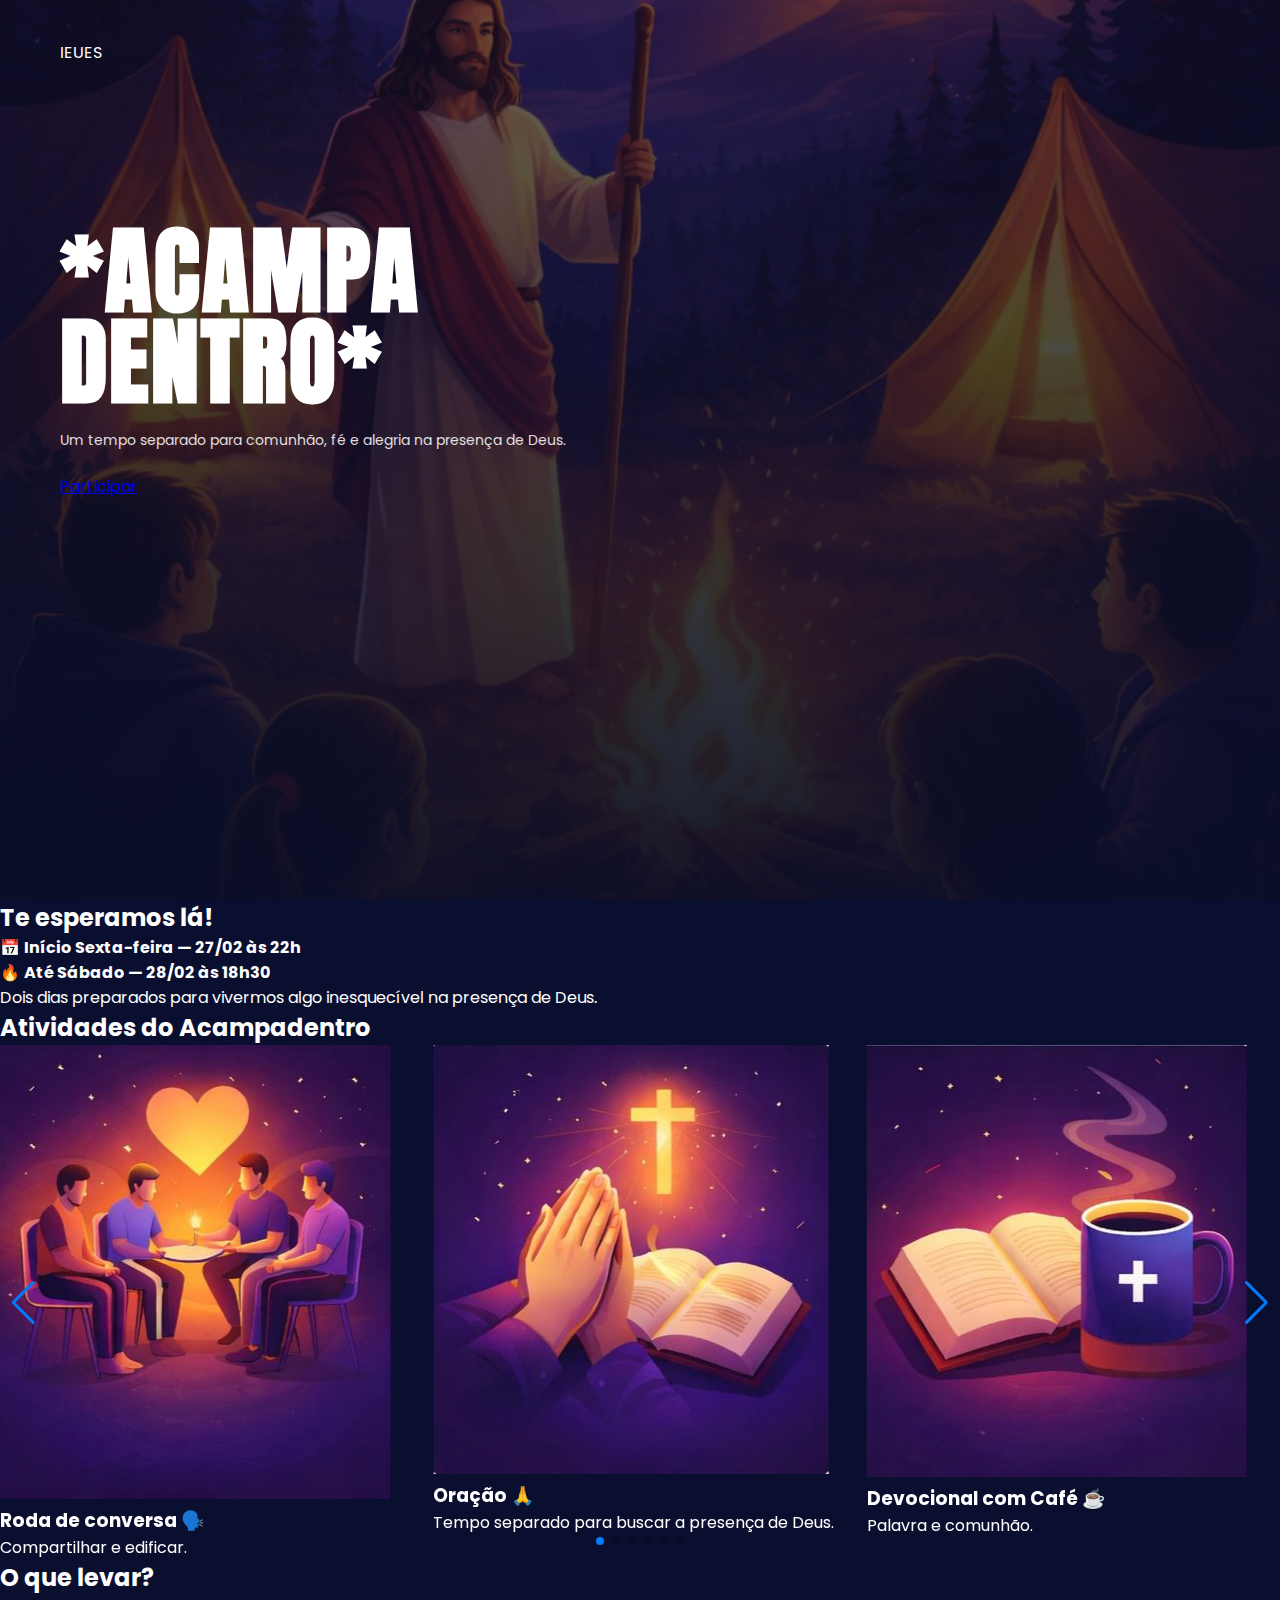
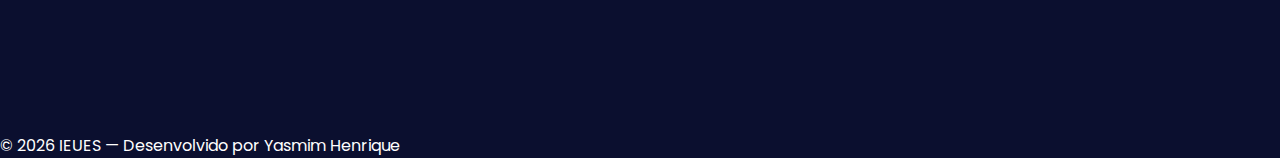
<file: index.html>
<!DOCTYPE html>
<html lang="pt-BR">

<head>
  <meta charset="UTF-8"/>
  <meta name="viewport" content="width=device-width, initial-scale=1.0, maximum-scale=1.0"/>
  <title>IEUES</title>

  <!-- CSS -->
  <link rel="stylesheet" href="style.css">

  <!-- Google Fonts -->
  <link href="https://fonts.googleapis.com/css2?family=Anton&family=Poppins:wght@300;400;600;700&display=swap" rel="stylesheet">

  <!-- Swiper CSS -->
  <link
    rel="stylesheet"
    href="https://cdn.jsdelivr.net/npm/swiper@11/swiper-bundle.min.css"
  />
</head>

<body>

<!-- ================= HERO ================= -->

<header class="hero">

    <!-- FUNDO -->
    <div class="parallax-layer layer-back"></div>

    <!-- ATMOSFERA -->
    <div class="parallax-layer layer-glow"></div>

    <!-- LOGO -->
    <div class="logo-top">IEUES</div>

    <!-- TEXTO -->
    <div class="hero-content">
        <h1>*ACAMPA<br>DENTRO*</h1>

        <p>
            Um tempo separado para comunhão,
            fé e alegria na presença de Deus.
        </p>

        <a href="formulario.html" class="btn">
            Participar
        </a>
    </div>

</header>

<!-- ================= INFORMAÇÕES DO EVENTO ================= -->

<section class="info-evento">

  <div class="info-container">

    <h2>Te esperamos lá!</h2>

    <div class="datas-box">

      <p class="data">
        📅 <strong>Início  Sexta-feira — 27/02 às 22h</strong>
      </p>

      <p class="data">
        🔥 <strong> Até Sábado — 28/02 às 18h30</strong>
      </p>

    </div>

    <p class="frase">
      Dois dias preparados para vivermos algo inesquecível na presença de Deus.
    </p>

  </div>

</section>


<!-- ================= ATIVIDADES ================= -->

<section class="section">

  <h2 class="title">
    Atividades do Acampadentro
  </h2>

  <div class="swiper mySwiper">
    <div class="swiper-wrapper">

      <div class="swiper-slide">
        <img src="um.jpg" class="slide-img" alt="Oração" loading="lazy">
        <h3>Oração 🙏</h3>
        <p>Tempo separado para buscar a presença de Deus.</p>
      </div>

      <div class="swiper-slide">
        <img src="dois.jpg" class="slide-img" alt="Devocional com Café" loading="lazy">
        <h3>Devocional com Café ☕</h3>
        <p>Palavra e comunhão.</p>
      </div>

      <div class="swiper-slide">
        <img src="tres.jpg" class="slide-img" alt="Sessão Pipoca" loading="lazy">
        <h3>Sessão Pipoca 🍿</h3>
        <p>Filme e reflexão.</p>
      </div>

      <div class="swiper-slide">
        <img src="quatro.jpg" class="slide-img" alt="Gincana" loading="lazy">
        <h3>Gincana 🎯</h3>
        <p>Desafios em equipe.</p>
      </div>

      <div class="swiper-slide">
        <img src="cinco.jpg" class="slide-img" alt="Louvor" loading="lazy">
        <h3>Louvor 🎶</h3>
        <p>Adoração ao Senhor.</p>
      </div>

      <div class="swiper-slide">
        <img src="seis.jpg" class="slide-img" alt="Roda de conversa" loading="lazy">
        <h3>Roda de conversa 🗣️</h3>
        <p>Compartilhar e edificar.</p>
      </div>

    </div>

    <!-- CONTROLES -->
    <div class="swiper-button-next"></div>
    <div class="swiper-button-prev"></div>
    <div class="swiper-pagination"></div>

  </div>

</section>

<!-- ================= O QUE LEVAR ================= -->

<section class="section">

  <h2 class="title">O que levar?</h2>

  <div class="card">
    <p>
      Bíblia • Roupa confortável • Higiene pessoal • Garrafa d’água • Roupa de cama • Chinelo • Travesseiro
    </p>
  </div>

</section>

<!-- ================= FOOTER ================= -->

<footer>
  © 2026 IEUES — Desenvolvido por Yasmim Henrique
</footer>

<!-- ================= SCRIPTS ================= -->

<!-- Swiper JS -->
<script src="https://cdn.jsdelivr.net/npm/swiper@11/swiper-bundle.min.js"></script>

<script>
/* ================= SWIPER ================= */

const swiper = new Swiper(".mySwiper", {

  loop: true,
  centeredSlides: true,

  slidesPerView: 1.2,
  spaceBetween: 20,

  autoplay: {
    delay: 3500,
    disableOnInteraction: false,
    pauseOnMouseEnter: true
  },

  pagination: {
    el: ".swiper-pagination",
    clickable: true,
  },

  navigation: {
    nextEl: ".swiper-button-next",
    prevEl: ".swiper-button-prev",
  },

  breakpoints: {
    700: { slidesPerView: 2.2 },
    1024: { slidesPerView: 3 }
  }

});
</script>

<script>
/* ================= PARALLAX ================= */

const back = document.querySelector(".layer-back");
const glow = document.querySelector(".layer-glow");

window.addEventListener("scroll", () => {

  const scroll = window.scrollY;

  if(back){
    back.style.transform =
      `translateY(${scroll * 0.35}px) scale(1.15)`;
  }

  if(glow){
    glow.style.transform =
      `translateY(${scroll * 0.18}px)`;
  }

});
</script>

</body>
</html>
</file>
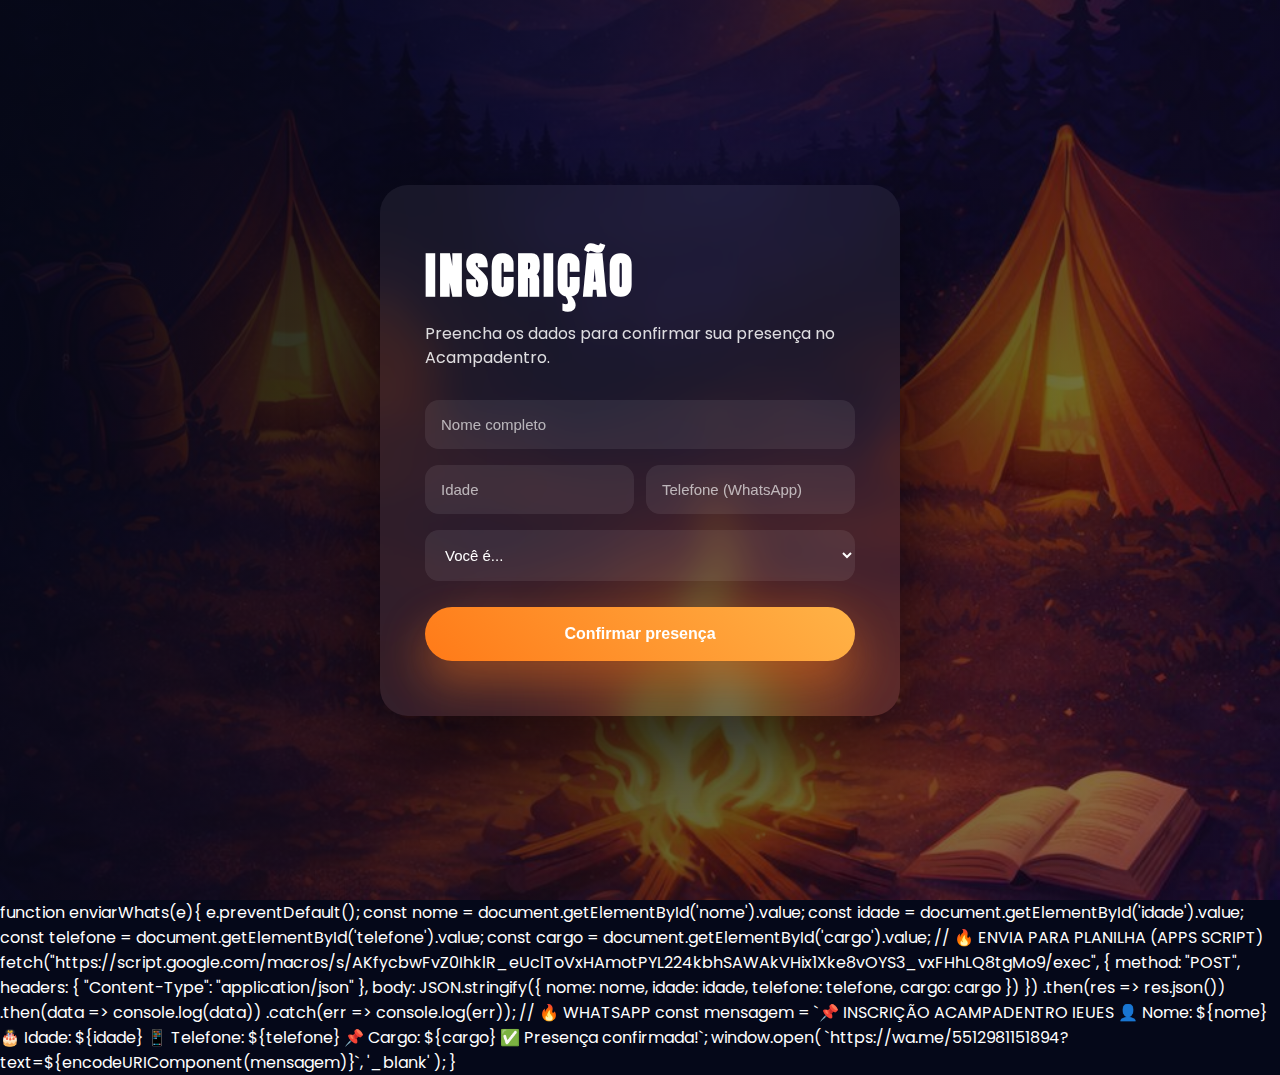
<file: formulario.html>
<!DOCTYPE html>
<html lang="pt-BR">
<head>
  <meta charset="UTF-8">
  <title>Inscrição | CAMP IEUES</title>
  <meta name="viewport" content="width=device-width, initial-scale=1.0">

  <!-- CSS -->
  <link rel="stylesheet" href="form-style.css">

  <!-- Fontes -->
  <link href="https://fonts.googleapis.com/css2?family=Anton&family=Poppins:wght@300;400;600&display=swap" rel="stylesheet">
</head>

<body>

<section class="form-hero">

  <div class="overlay"></div>

  <div class="form-container">

    <h1>INSCRIÇÃO</h1>
    <p>Preencha os dados para confirmar sua presença no Acampadentro.</p>

    <form class="form-box" onsubmit="enviarWhats(event)">

      <input type="text" id="nome" placeholder="Nome completo" required>

      <div class="row">
        <input type="number" id="idade" placeholder="Idade" required>
        <input type="tel" id="telefone" placeholder="Telefone (WhatsApp)" required>
      </div>

      <!-- SELECT NOVO -->
      <select id="cargo" required>
        <option value="">Você é...</option>
        <option>Jovem</option>
        <option>Juvenil</option>
        <option>Ombreiro</option>
        <option>Liderança</option>
      </select>

      <button type="submit">
        Confirmar presença
      </button>

    </form>

  </div>

</section>


function enviarWhats(e){
e.preventDefault();

const nome = document.getElementById('nome').value;
const idade = document.getElementById('idade').value;
const telefone = document.getElementById('telefone').value;
const cargo = document.getElementById('cargo').value;

// 🔥 ENVIA PARA PLANILHA (APPS SCRIPT)
fetch("https://script.google.com/macros/s/AKfycbwFvZ0IhklR_eUclToVxHAmotPYL224kbhSAWAkVHix1Xke8vOYS3_vxFHhLQ8tgMo9/exec", {
  method: "POST",
  headers: {
    "Content-Type": "application/json"
  },
  body: JSON.stringify({
    nome: nome,
    idade: idade,
    telefone: telefone,
    cargo: cargo
  })
})
.then(res => res.json())
.then(data => console.log(data))
.catch(err => console.log(err));

// 🔥 WHATSAPP
const mensagem =
`📌 INSCRIÇÃO ACAMPADENTRO IEUES

👤 Nome: ${nome}
🎂 Idade: ${idade}
📱 Telefone: ${telefone}
📌 Cargo: ${cargo}

✅ Presença confirmada!`;

window.open(
`https://wa.me/5512981151894?text=${encodeURIComponent(mensagem)}`,
'_blank'
);
}
</file>
<file: style.css>
@import url('https://fonts.googleapis.com/css2?family=Anton&family=Poppins:wght@400;500;600&display=swap');

* {
  margin: 0;
  padding: 0;
  box-sizing: border-box;
  font-family: 'Poppins', sans-serif;
}

body {
  background: #0b0f2f;
  color: #fff;
  overflow-x: hidden;
}

/* ================= ANIMAÇÕES ================= */

@keyframes fadeUp {
  from {
    opacity: 0;
    transform: translateY(30px);
  }
  to {
    opacity: 1;
    transform: translateY(0);
  }
}

@keyframes fadeLeft {
  from {
    opacity: 0;
    transform: translateX(-40px);
  }
  to {
    opacity: 1;
    transform: translateX(0);
  }
}

/* ================= HERO ================= */

.hero {
  min-height: 100vh;
  background:
    linear-gradient(180deg, rgba(10,14,40,0.6), rgba(10,14,40,0.95)),
    url("principal.jpg") center/cover no-repeat;
  padding: 40px 60px;
  position: relative;
}

.navbar {
  display: flex;
  justify-content: space-between;
  align-items: center;
}

.logo {
  font-weight: 600;
  letter-spacing: 1px;
}

.menu {
  list-style: none;
  display: flex;
  gap: 30px;
  font-size: 13px;
  text-transform: uppercase;
  letter-spacing: 1px;
}

.login {
  border: 1px solid #fff;
  padding: 6px 16px;
  border-radius: 20px;
}

.hero-content {
  max-width: 520px;
  margin-top: 160px;
  animation: fadeLeft 1s ease forwards;
}

.hero-content h1 {
  font-family: 'Anton', sans-serif;
  font-size: 96px;
  line-height: 0.95;
  letter-spacing: 2px;
  text-transform: uppercase;
}

.hero-content h1 span {
  color: #ff7a18;
}

.hero-content p {
  margin: 22px 0;
  font-size: 14px;
  line-height: 1.6;
  opacity: 0.85;
}

.hero-content button {
  background: #ff7a18;
  border: none;
  padding: 12px 26px;
  border-radius: 20px;
  color: #fff;
  cursor: pointer;
  transition: transform 0.3s ease, opacity 0.3s ease;
}

.hero-content button:hover {
  transform: translateY(-3px);
  opacity: 0.9;
}

/* ================= ACTIVITIES ================= */

.activities {
  padding: 120px 20px;
  background: #0b0f2f;
}

.activities h2 {
  font-family: 'Anton', sans-serif;
  font-size: 42px;
  line-height: 1.1;
  letter-spacing: 2px;
  text-transform: uppercase;
  margin-bottom: 20px;
}

.subtitle {
  max-width: 520px;
  font-size: 14px;
  line-height: 1.6;
  opacity: 0.75;
  margin-bottom: 60px;
}

.cards {
  display: flex;
  gap: 30px;
  margin-top: 60px;
  animation: vitrine 22s linear infinite;
  width: max-content;
}

@keyframes vitrine {
  0% {
    transform: translateX(0);
  }
  100% {
    transform: translateX(-50%);
  }
}
.cards:hover {
  animation-play-state: paused;
}
.card {
  transition: transform 0.4s ease, box-shadow 0.4s ease;
}

.card:hover {
  transform: scale(1.05) rotateZ(1deg);
  box-shadow: 0 20px 40px rgba(0,0,0,0.35);
}
.activities {
  perspective: 1200px;
}
.card {
  background: #3a3fa0;
  border-radius: 22px;
  padding: 30px 20px;
  width: 260px;
  text-align: center;
  position: relative;
  opacity: 0;
  animation: fadeUp 0.8s ease forwards;
}

.card:nth-child(1) { animation-delay: 0.2s; }
.card:nth-child(2) { animation-delay: 0.4s; }
.card:nth-child(3) { animation-delay: 0.6s; }
.card:nth-child(4) { animation-delay: 0.8s; }
.card:nth-child(5) { animation-delay: 1s; }
.card:nth-child(6) { animation-delay: 1.2s; }

.card::after {
  content: "";
  position: absolute;
  bottom: 0;
  left: 0;
  height: 6px;
  width: 100%;
  background: #ff7a18;
  border-radius: 0 0 22px 22px;
}

.card img {
  width: 140px;
  margin-bottom: 20px;
}

.card h3 {
  font-weight: 600;
  font-size: 20px;
  letter-spacing: 0.5px;
  margin-bottom: 10px;
}

.card p {
  font-size: 13px;
  line-height: 1.5;
  opacity: 0.85;
}

/* ================= GALLERY ================= */

.gallery {
  padding: 80px 60px;
  background: #0a0e2a;
}

.gallery h2 {
  font-family: 'Anton', sans-serif;
  font-size: 40px;
  letter-spacing: 2px;
  text-transform: uppercase;
}

.gallery p {
  max-width: 500px;
  font-size: 14px;
  line-height: 1.6;
  margin-top: 20px;
  opacity: 0.8;
}

/* ================= FORM ================= */

.form-page {
  min-height: 100vh;
  background:
    linear-gradient(rgba(12,15,45,0.85), rgba(12,15,45,0.9)),
    url("fundo.jpg") center/cover no-repeat;
  display: flex;
  align-items: center;
  justify-content: center;
  padding: 20px;
}

.form-container {
  background: rgba(43, 47, 109, 0.95);
  backdrop-filter: blur(6px);
  box-shadow: 0 20px 40px rgba(0,0,0,0.4);
  padding: 40px 30px;
  border-radius: 25px;
  max-width: 380px;
  width: 100%;
  text-align: center;
  animation: fadeUp 0.9s ease forwards;
}

.form-container h1 {
  font-family: 'Anton', sans-serif;
  font-size: 26px;
  letter-spacing: 1.5px;
  margin-bottom: 10px;
}

.form-container h1 span {
  color: #ff7a18;
}

.form-container p {
  font-size: 14px;
  line-height: 1.6;
  opacity: 0.8;
  margin-bottom: 25px;
}

.form-container input {
  width: 100%;
  padding: 12px 14px;
  border-radius: 12px;
  border: none;
  margin-bottom: 15px;
  font-size: 14px;
}

.form-container button {
  width: 100%;
  padding: 12px;
  background: #ff7a18;
  color: #fff;
  border: none;
  border-radius: 20px;
  font-size: 15px;
  cursor: pointer;
}

/* ================= RESPONSIVO ================= */

@media (max-width: 768px) {
  .menu {
    display: none;
  }

  .hero-content h1 {
    font-size: 56px;
  }

  .cards {
    overflow-x: auto;
  }
}
/* ===== SWIPE INDICATOR ===== */

.swipe-indicator {
  display: none;
  justify-content: center;
  align-items: center;
  gap: 8px;
  margin-top: 20px;
  opacity: 0.7;
  animation: swipePulse 1.6s infinite;
}

.swipe-indicator span {
  font-size: 12px;
  letter-spacing: 1px;
  text-transform: uppercase;
}

.swipe-indicator::after {
  content: "⇆";
  font-size: 18px;
}

@keyframes swipePulse {
  0% { opacity: 0.3; }
  50% { opacity: 1; }
  100% { opacity: 0.3; }
}

/* Só aparece no mobile */
@media (max-width: 768px) {
  .swipe-indicator {
    display: flex;
  }
}
</file>
<file: form-style.css>
@import url('https://fonts.googleapis.com/css2?family=Anton&family=Poppins:wght@300;400;600&display=swap');

/* =========================
RESET
========================= */

*{
margin:0;
padding:0;
box-sizing:border-box;
}

body{
font-family:'Poppins', Arial, Helvetica, sans-serif;
color:#fff;
overflow-x:hidden;
background:#050819;
}

/* =========================
HERO FUNDO
========================= */

.form-hero{
position:relative;
min-height:100vh;
display:flex;
align-items:center;
justify-content:center;

background:url("fundo.jpg") center/cover no-repeat;
padding:20px;
}

/* =========================
OVERLAY CINEMATOGRÁFICO
========================= */

.overlay{
position:absolute;
inset:0;

background:linear-gradient(
120deg,
rgba(5,8,22,.95),
rgba(5,8,22,.7),
rgba(5,8,22,.4)
);
}

/* =========================
CONTAINER
========================= */

.form-container{
position:relative;
z-index:2;

width:100%;
max-width:520px;

padding:55px 45px;
border-radius:28px;

/* glass */
background:rgba(255,255,255,.06);
backdrop-filter:blur(18px);
-webkit-backdrop-filter:blur(18px);

box-shadow:0 30px 80px rgba(0,0,0,.6);

animation:fadeUp .9s ease;
}

/* =========================
TÍTULO
========================= */

.form-container h1{
font-family:'Anton', Impact, sans-serif;
letter-spacing:3px;
font-size:48px;
margin-bottom:10px;
}

.form-container p{
opacity:.85;
margin-bottom:30px;
line-height:1.5;
}

/* =========================
INPUTS
========================= */

.form-box input,
.form-box select{

width:100%;
padding:16px;
margin-bottom:16px;

border-radius:14px;
border:none;
outline:none;

background:rgba(255,255,255,.08);
color:#fff;
font-size:15px;

transition:.25s;
}

/* placeholder */

.form-box input::placeholder{
color:rgba(255,255,255,.65);
}

/* focus glow */

.form-box input:focus,
.form-box select:focus{
background:rgba(255,255,255,.14);
box-shadow:0 0 0 2px rgba(255,122,24,.45);
}

/* select cursor */

.form-box select{
cursor:pointer;
}

/* =========================
LINHA DUPLA
========================= */

.row{
display:flex;
gap:12px;
}

.row input{
flex:1;
}

/* =========================
BOTÃO
========================= */

.form-box button{

width:100%;
margin-top:10px;
padding:18px;

border:none;
border-radius:50px;

font-weight:600;
font-size:16px;

background:linear-gradient(45deg,#ff7a18,#ffb347);
color:#fff;

cursor:pointer;
transition:.35s;

box-shadow:0 20px 45px rgba(255,122,24,.45);
}

/* hover */

.form-box button:hover{
transform:translateY(-5px);
box-shadow:0 30px 70px rgba(255,122,24,.85);
}

/* click */

.form-box button:active{
transform:translateY(-2px);
box-shadow:0 15px 35px rgba(255,122,24,.6);
}

/* =========================
ANIMAÇÃO
========================= */

@keyframes fadeUp{
from{
opacity:0;
transform:translateY(40px);
}
to{
opacity:1;
transform:translateY(0);
}
}

/* =========================
RESPONSIVO
========================= */

@media(max-width:600px){

.form-container{
margin:20px;
padding:40px 25px;
}

.form-container h1{
font-size:36px;
}

.row{
flex-direction:column;
}

}
</file>
